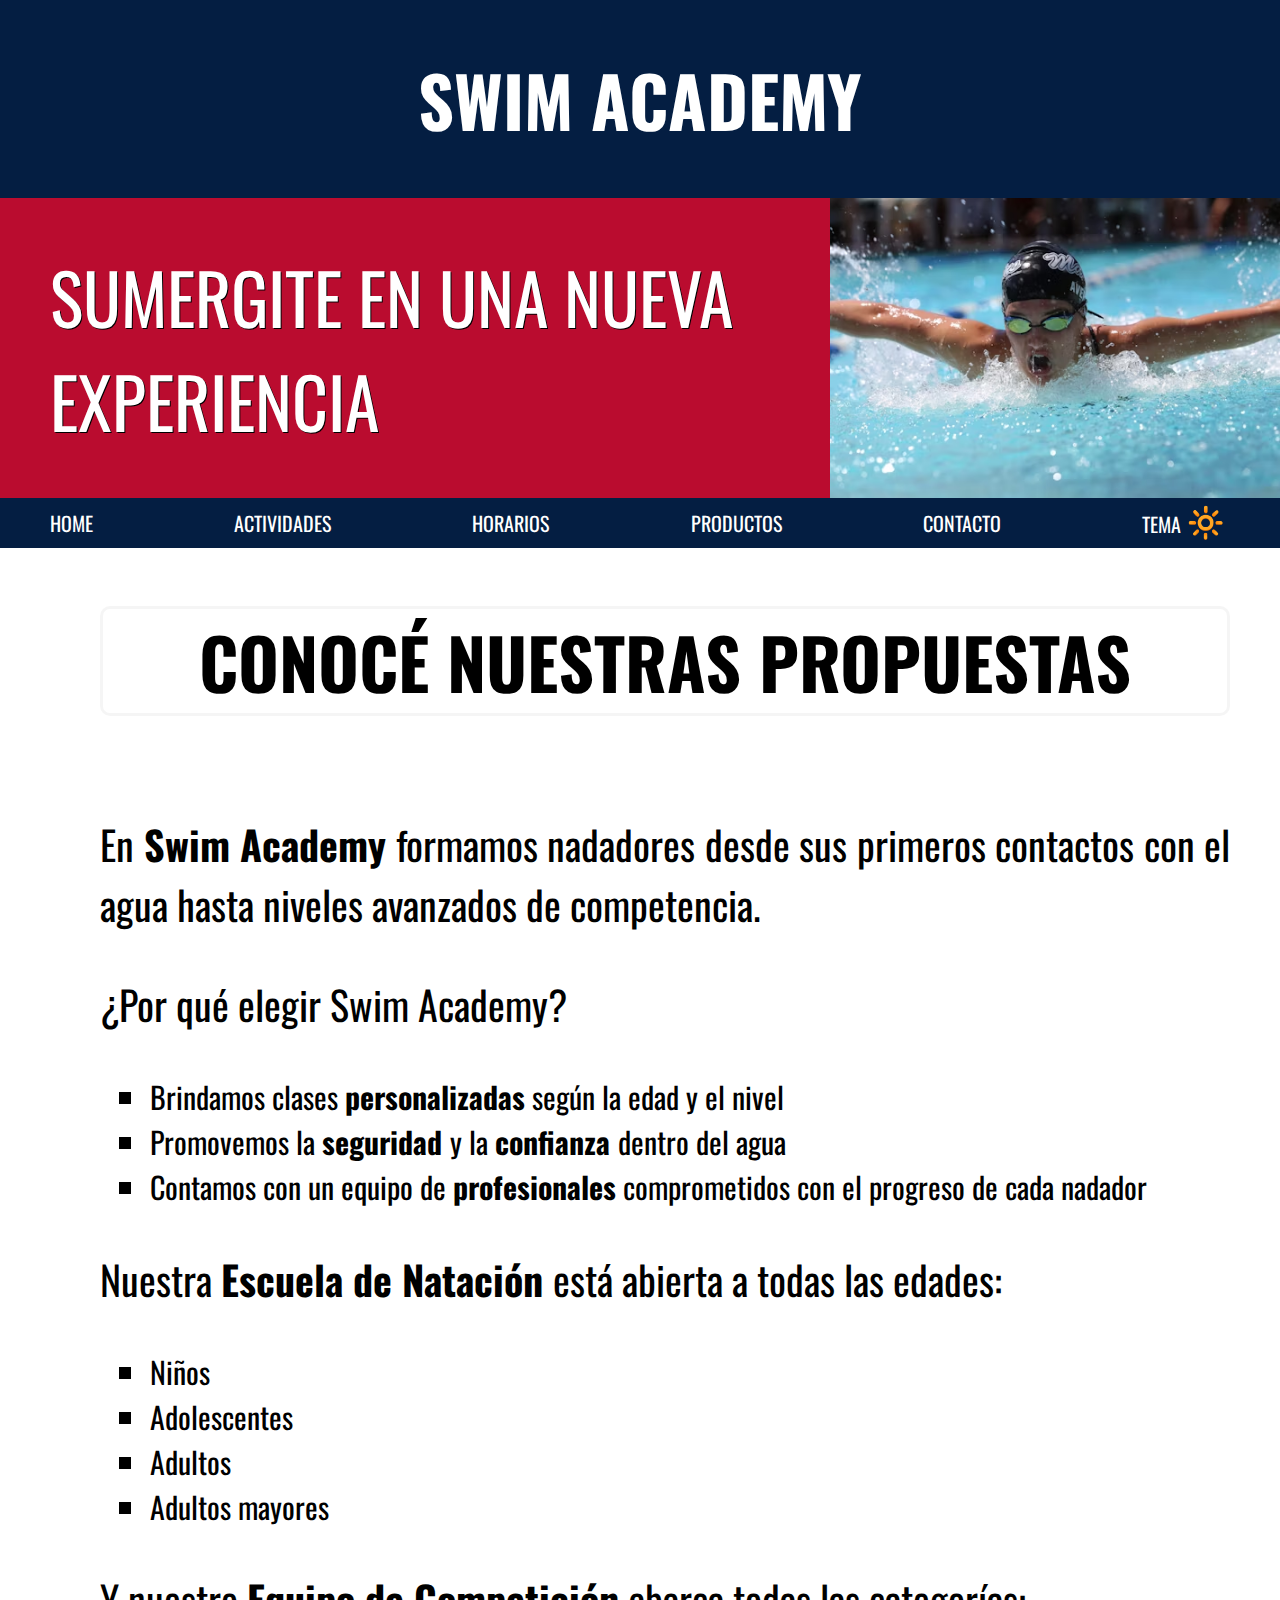
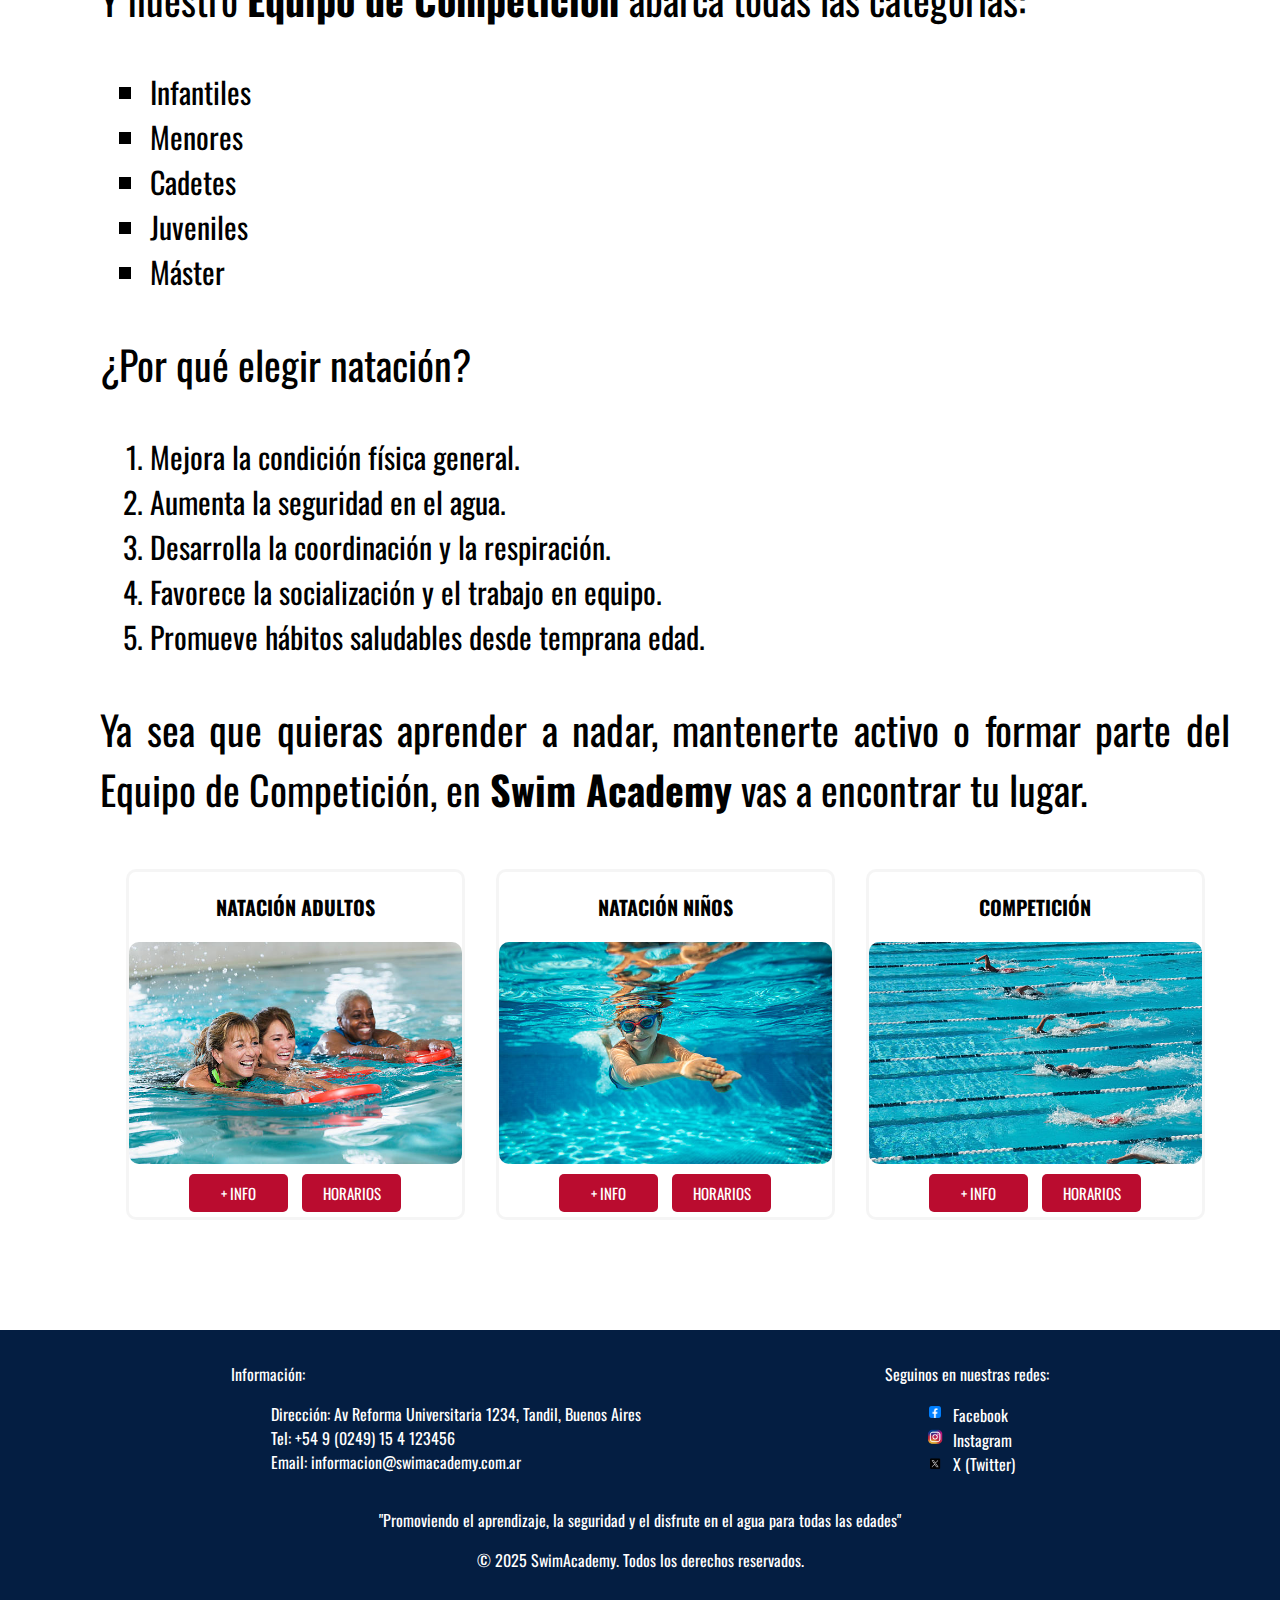
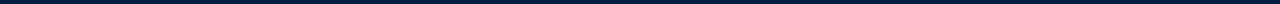
<file: PAGINA WEB TPE 1 II/index.html>
<!DOCTYPE html>
<html lang="es">
<head>
    <meta charset="UTF-8">
    <meta name="viewport" content="width=device-width, initial-scale=1.0">
    <title>Swim Academy - Home</title>
    <link rel="stylesheet" href="css/style.css">
    <link rel="stylesheet" href="https://fonts.googleapis.com/css2?family=Oswald&display=swap">
</head>
<body>
    <header>
        <section> 
            <h1 id="h1Titulo">Swim Academy</h1>
            <img id="imgLogo"src="img/logo.png" alt="SwimAcademy Logo">
        </section>
        
        <section id="sectionHeader">
                <p class="fraseDiv">Sumergite en una nueva experiencia </p>
                <img class="imgPortada" src="img/imgPortada.jpg" alt="Nadador">
        </section>
    </header>
    <nav id="stickyNav">
            <button id="menuToggle">☰</button>
            <ul class ="ulNav" id="navLinks">
                <li><a href="index.html"> Home</a></li>
                <li><a href="actividades.html"> Actividades</a></li>
                <li><a href="horarios.html"> Horarios</a></li>
                <li><a href="productos.html"> Productos</a></li>
                <li><a href="contacto.html"> Contacto</a></li>
                <li>Tema<button id="btnClaroOscuro"> 🔆 </button></li>
            </ul>
        </nav>
    
    <main>
        <div></div>
        <section class="sectionMain"> 
            <h2 class= "tituloMain"> Conocé nuestras propuestas </h2>
        </section>
        <section> 
            <article> 
                <p class="parrafoMain">En <span class="textoNegrita">Swim Academy</span> formamos nadadores desde sus primeros contactos con el agua hasta niveles avanzados de competencia.
                <p class="parrafoMain"> ¿Por qué elegir Swim Academy?</p> 
                    <ul class="listaDesordenada"> 
                        <li>Brindamos clases <span class="textoNegrita">personalizadas</span> según la edad y el nivel</li>
                        <li>Promovemos la <span class="textoNegrita">seguridad </span> y la <span class="textoNegrita">confianza </span>dentro del agua</li>
                        <li>Contamos con un equipo de <span class="textoNegrita">profesionales</span> comprometidos con el progreso de cada nadador</li>
                    </ul>
            </article>
            <article>
                <p class="parrafoMain">Nuestra <span class="textoNegrita">Escuela de Natación </span> está abierta a todas las edades:</p> 
                    <ul class="listaDesordenada">
                        <li>Niños</li>
                        <li>Adolescentes</li>
                        <li>Adultos</li>
                        <li>Adultos mayores</li>
                    </ul>
            </article>
            <article> 
                <p class="parrafoMain"> Y nuestro <span class="textoNegrita">Equipo de Competición </span>abarca todas las categorías:</p>
                <ul class="listaDesordenada">
                    <li>Infantiles</li>
                    <li>Menores</li>
                    <li>Cadetes</li>
                    <li>Juveniles</li>
                    <li>Máster</li>
                </ul>
            </article>
            <article>
                <p class="parrafoMain">¿Por qué elegir natación?</p>
                <ol>
                    <li>Mejora la condición física general.</li>
                    <li>Aumenta la seguridad en el agua.</li>
                    <li>Desarrolla la coordinación y la respiración.</li>
                    <li>Favorece la socialización y el trabajo en equipo.</li>
                    <li>Promueve hábitos saludables desde temprana edad.</li>
                </ol>
                <p class="parrafoMain">Ya sea que quieras aprender a nadar, mantenerte activo o formar parte del Equipo de Competición, en 
                <span class="textoNegrita">Swim Academy</span> vas a encontrar tu lugar.</p>
            </article>    
        </section>
        <section class="propuestaInfoHorario"> 
            <article class="articleHome">
                <h3 class="subtitulosHome">Natación adultos</h3>
                <img class= "imgHome" src="img/adultoNadando.jpg" alt="Adulto Nadando">
                <a class= "buttonHome" href="actividades.html">+ Info</a>
                <a class= "buttonHome" href="horarios.html">Horarios</a>
            </article>
            <article class="articleHome">
                <h3 class="subtitulosHome">Natación Niños</h3>
                <img class= "imgHome" src="img/niñoNadando.jpg" alt="Niño nadando">
                <a class= "buttonHome" href="actividades.html">+ Info</a>
                <a class= "buttonHome" href="horarios.html">Horarios</a>
            </article>
            <article class="articleHome">
                <h3 class="subtitulosHome">Competición</h3>
                <img  class= "imgHome" src="img/competicion.jpg" alt="Natación competición">
                <a class= "buttonHome" href="actividades.html">+ Info</a>
                <a class= "buttonHome" href="horarios.html">Horarios</a>
            </article>
        </section>
    </main>
    <footer>
        <section id="sectionFooter">
            <article class="articleFooter">
                <p>Información: </p>
                <ul class="ulFooter">
                    <li>Dirección: Av Reforma Universitaria 1234, Tandil, Buenos Aires</li>
                    <li>Tel: +54 9 (0249) 15 4 123456</li>
                    <li>Email: informacion@swimacademy.com.ar</li>
                </ul>
            </article>
            <article class="articleFooter">
                <p>Seguinos en nuestras redes:</p>
                <ul class="ulFooter">
                    <li><img class="logoFooter" src="img/facebook.png" alt="Logo Facebook">Facebook</li>
                    <li><img class="logoFooter" src="img/instagram.png" alt="Logo Instagram">Instagram</li>
                    <li><img class="logoFooter" src="img/twitter.png" alt="Logo Twitter X">X (Twitter)</li>
                </ul>
            </article>
        </section>
        <section id="sectionFooter2"> 
            <p>"Promoviendo el aprendizaje, la seguridad y el disfrute en el agua para todas las edades"</p>
            <p> © 2025 SwimAcademy. Todos los derechos reservados.</p>
        </section>
    </footer>
    <script src="js/temaClaroOscuro.js"></script>
    <script src="js/barraNav.js"></script>
</body>
</html>
</file>
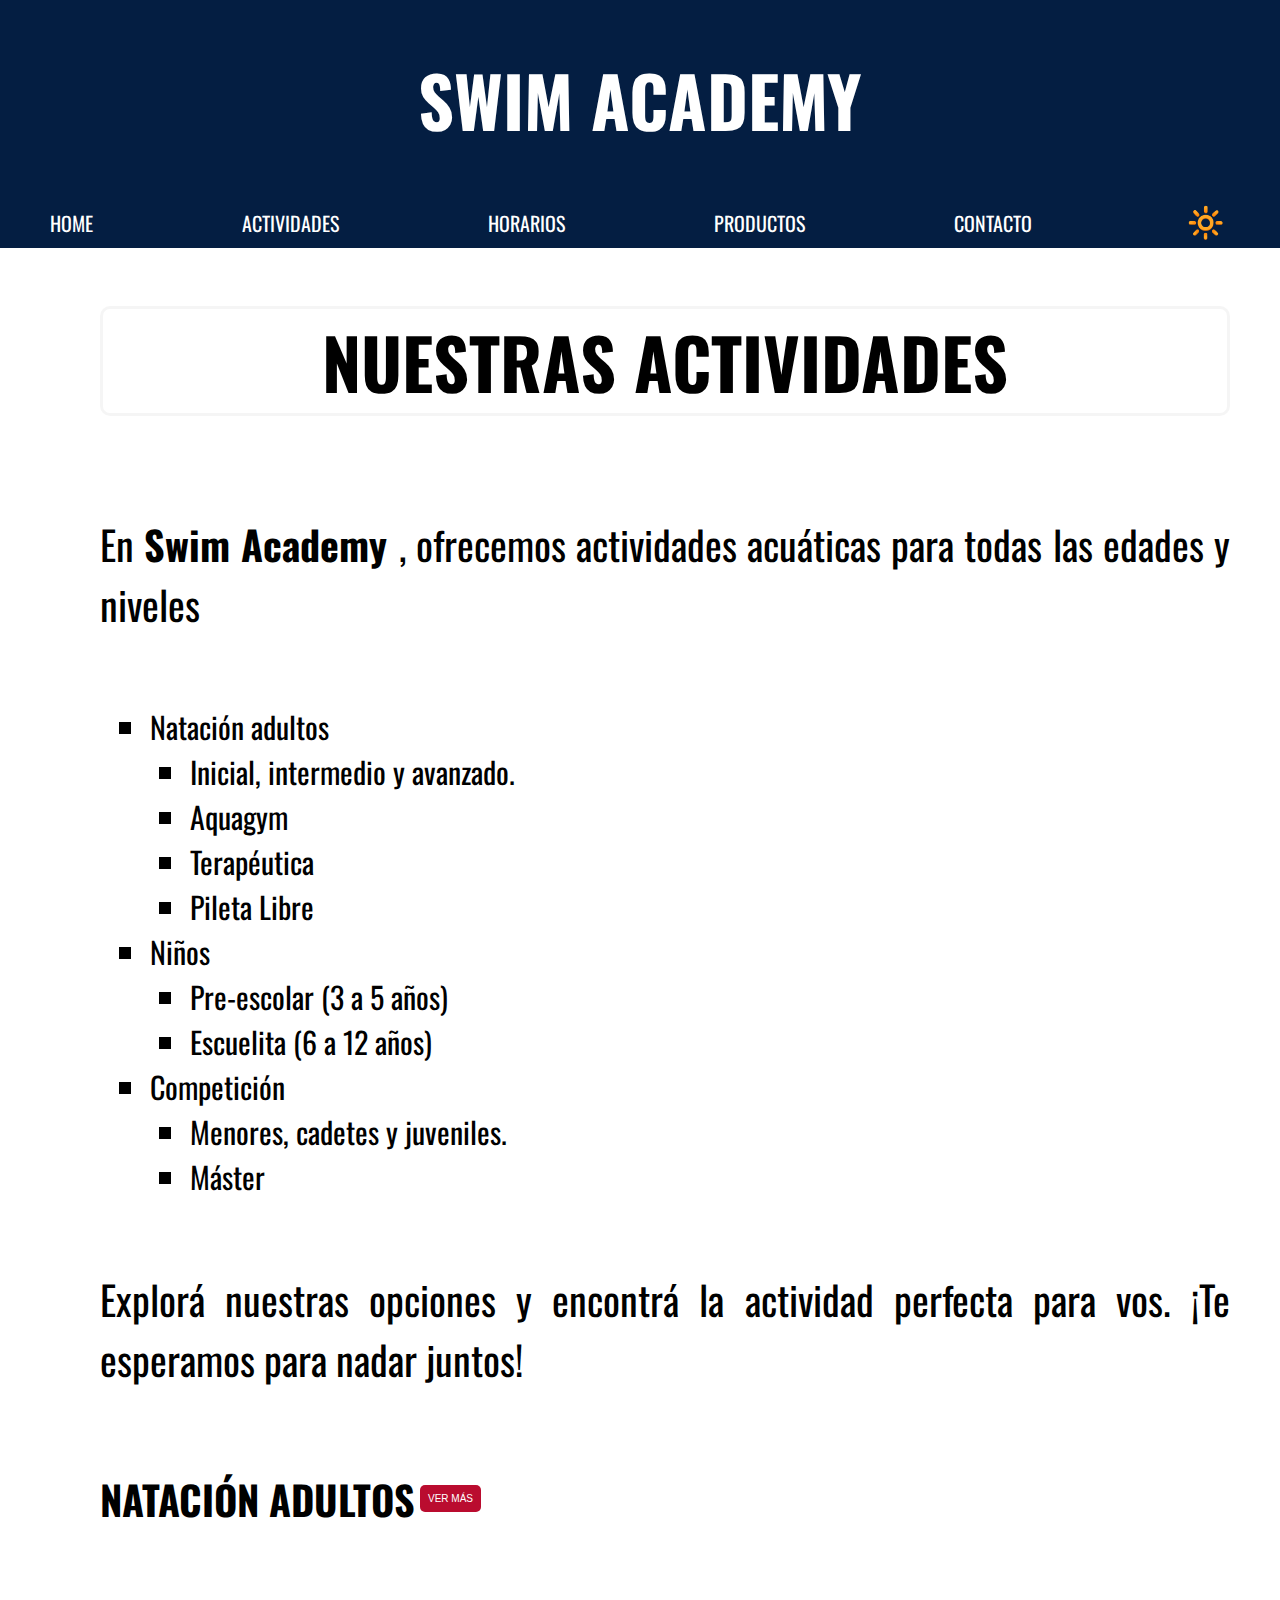
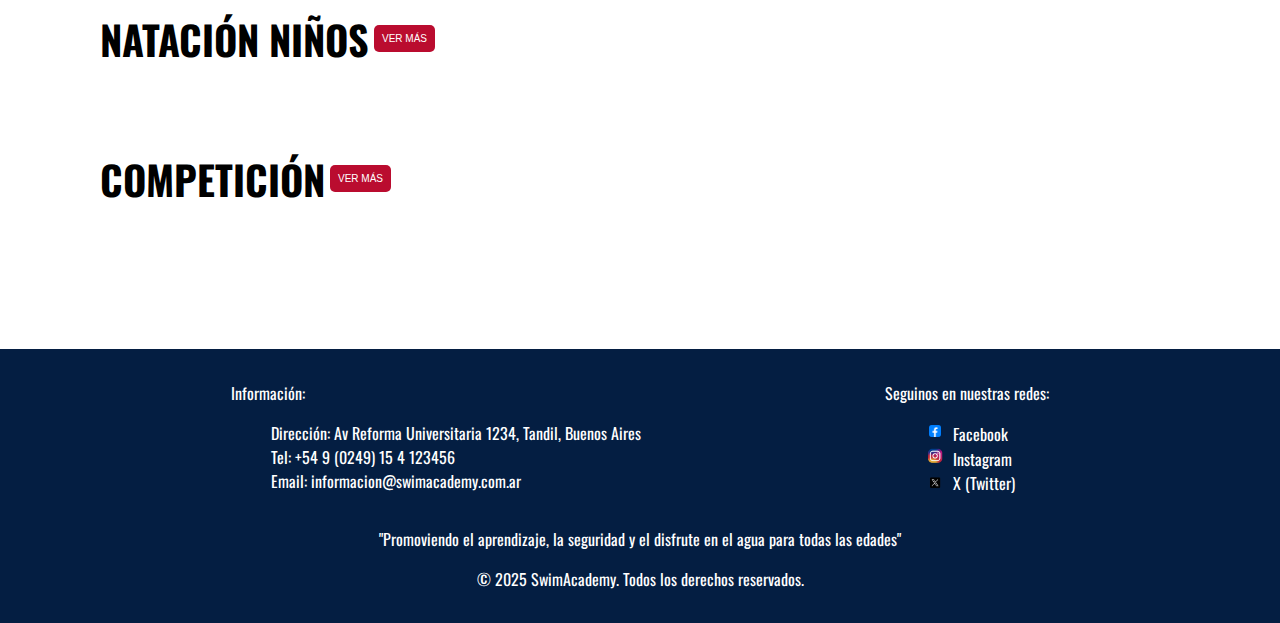
<file: PAGINA WEB TPE 1 II/actividades.html>
<!DOCTYPE html>
<html lang="es">

<head>
    <meta charset="UTF-8">
    <meta name="viewport" content="width=device-width, initial-scale=1.0">
    <title>Swim Academy - Actividades</title>
    <link rel="stylesheet" href="css/style.css">
    <link rel="stylesheet" href="https://fonts.googleapis.com/css2?family=Oswald&display=swap">
</head>

<body>
    <header>
        <h1 id="h1Titulo">Swim Academy</h1>
        <img id="imgLogo" src="img/logo.png" alt="SwimAcademy Logo">
    </header>
    <nav id="stickyNav">
        <button id="menuToggle">☰</button>
        <ul class="ulNav" id="navLinks">
            <li><a href="index.html"> Home</a></li>
            <li><a href="actividades.html"> Actividades</a></li>
            <li><a href="horarios.html"> Horarios</a></li>
            <li><a href="productos.html"> Productos</a></li>
            <li><a href="contacto.html"> Contacto</a></li>
            <li> <button id="btnClaroOscuro"> 🔆 </button></li>
        </ul>
    </nav>
    <main>
        <section class="sectionMain">
            <h2 class="tituloMain"> Nuestras actividades </h2>
        </section>
        <section>
            <p class="parrafoMain">En <span class="textoNegrita">Swim Academy </span>, ofrecemos actividades acuáticas
                para todas las edades y niveles</p>
            <article class="listaAct">
                <ul class="listaDesordenada">
                    <li>Natación adultos
                        <ul>
                            <li>Inicial, intermedio y avanzado.</li>
                            <li>Aquagym</li>
                            <li>Terapéutica</li>
                            <li>Pileta Libre</li>
                        </ul>
                    </li>
                    <li>Niños
                        <ul>
                            <li>Pre-escolar (3 a 5 años)</li>
                            <li>Escuelita (6 a 12 años)</li>
                        </ul>
                    </li>
                    <li>Competición
                        <ul>
                            <li>Menores, cadetes y juveniles.</li>
                            <li>Máster</li>
                        </ul>
                    </li>
                </ul>
            </article>
            <p class="parrafoMain">Explorá nuestras opciones y encontrá la actividad perfecta para vos. ¡Te esperamos
                para nadar juntos!</p>
        </section>
        <section class="h3BtnAct">
            <h3 class="h3sectionMain">Natación adultos</h3>
            <button class="btnVerMas" id="verMasAdultosAct">Ver más</button>
        </section>
        <section id="sectionActividadAdultos" class="ocultar">
            <div class="actividades">
                <article>
                    <h4>Adultos</h4>
                    <img class="imgAct" src="img/adultos.jpg" alt="Foto Adultos">
                    <p class="pDescripcionAct">Clases para mayores de 13 años que buscan aprender a nadar, mejorar su
                        técnica o mantenerse activos en el agua. Hay para todos los niveles: iniciación, Intermedio y
                        avanzado! </p>
                    <article>
                        <h4>Aquagym</h4>
                        <img class="imgAct" src="img/aquagym.jpg" alt="Foto Aquagym">
                        <p class="pDescripcionAct">Actividad física en el agua, de bajo impacto, ideal para mejorar la
                            movilidad, fuerza y resistencia sin cargar las articulaciones.</p>
                    </article>
            </div>
            <div class="actividades">
                <article>
                    <h4>Terapéutica</h4>
                    <img class="imgAct" src="img/terapeutica.jpg" alt="Foto Terapéutica">
                    <p class="pDescripcionAct">Clases enfocadas en la rehabilitación y el bienestar físico, supervisadas
                        por Kinesiólogos y profesores de Ed. Física especializados en salud y movimiento acuático.</p>
                </article>
                <article>
                    <h4>Pileta Libre</h4>
                    <img class="imgAct" src="img/piletaLibre.jpg" alt="Foto Pileta Libre">
                    <p class="pDescripcionAct">Espacio destinado al uso personal de la pileta. No se dictan clases, pero
                        siempre hay un guardavidas presente.</p>
                </article>
            </div>
        </section>
        <section class="h3BtnAct">
            <h3 class="h3sectionMain">Natación niños</h3>
            <button class="btnVerMas" id="verMasNiñosAct">Ver más</button>
        </section>
        <section id="sectionActividadNiños" class="ocultar">
            <article>
                <h4>Pre-escolar (3 a 5 años)</h4>
                <img class="imgAct" src="img/preEscolar.jpg" alt="Foto PreEscolar">
                <p class="pDescripcionAct">Iniciación a la natación en un entorno seguro y lúdico, adaptado a las
                    necesidades de niños pequeños. Se trabaja la familiarización con el medio acuático.</p>
            </article>
            <article>
                <h4>Escuelita (6 a 12 años)</h4>
                <img class="imgAct" src="img/escuelita.jpg" alt="Foto Escuelita">
                <p class="pDescripcionAct">Clases para niños y niñas en edad escolar, con foco en el aprendizaje de
                    estilos básicos, flotación, respiración y técnica general.</p>
            </article>
        </section>
        <section class="h3BtnAct">
            <h3 class="h3sectionMain">Competición</h3>
            <button class="btnVerMas" id="verMasCompAct">Ver más</button>
        </section>
        <section id="sectionActividadComp" class="ocultar">
            <article>
                <h4> Competición: Menores, Cadetes y Juveniles</h4>
                <img class="imgAct" src="img/juveniles.jpg" alt="Foto Juveniles">
                <p class="pDescripcionAct">Entrenamientos intensivos para nadadores jóvenes con objetivos competitivos.
                    Se trabaja técnica, velocidad, resistencia y estrategia de carrera.</p>
            </article>
            <article>
                <h4>Competición: Másters</h4>
                <img class="imgAct" src="img/master.jpg" alt="Foto Máster">
                <p class="pDescripcionAct">Grupo competitivo para adultos con experiencia en natación. Se entrena con
                    foco en el rendimiento, manteniendo un ambiente motivador y social.</p>
            </article>
        </section>
        </section>
    </main>
    <footer>
        <section id="sectionFooter">
            <article>
                <p>Información: </p>
                <ul class="ulFooter">
                    <li>Dirección: Av Reforma Universitaria 1234, Tandil, Buenos Aires</li>
                    <li>Tel: +54 9 (0249) 15 4 123456</li>
                    <li>Email: informacion@swimacademy.com.ar</li>
                </ul>
            </article>
            <article>
                <p>Seguinos en nuestras redes:</p>
                <ul class="ulFooter">
                    <li><img class="logoFooter" src="img/facebook.png" alt="Logo Facebook">Facebook</li>
                    <li><img class="logoFooter" src="img/instagram.png" alt="Logo Instagram">Instagram</li>
                    <li><img class="logoFooter" src="img/twitter.png" alt="Logo Twitter X">X (Twitter)</li>
                </ul>
            </article>
        </section>
        <section id="sectionFooter2">
            <p>"Promoviendo el aprendizaje, la seguridad y el disfrute en el agua para todas las edades"</p>
            <p> © 2025 SwimAcademy. Todos los derechos reservados.</p>
        </section>
    </footer>
    <script src="js/barraNav.js"></script>
    <script src="js/mostrarOcultar.js"></script>
    <script src="js/temaClaroOscuro.js"></script>
</body>

</html>
</file>
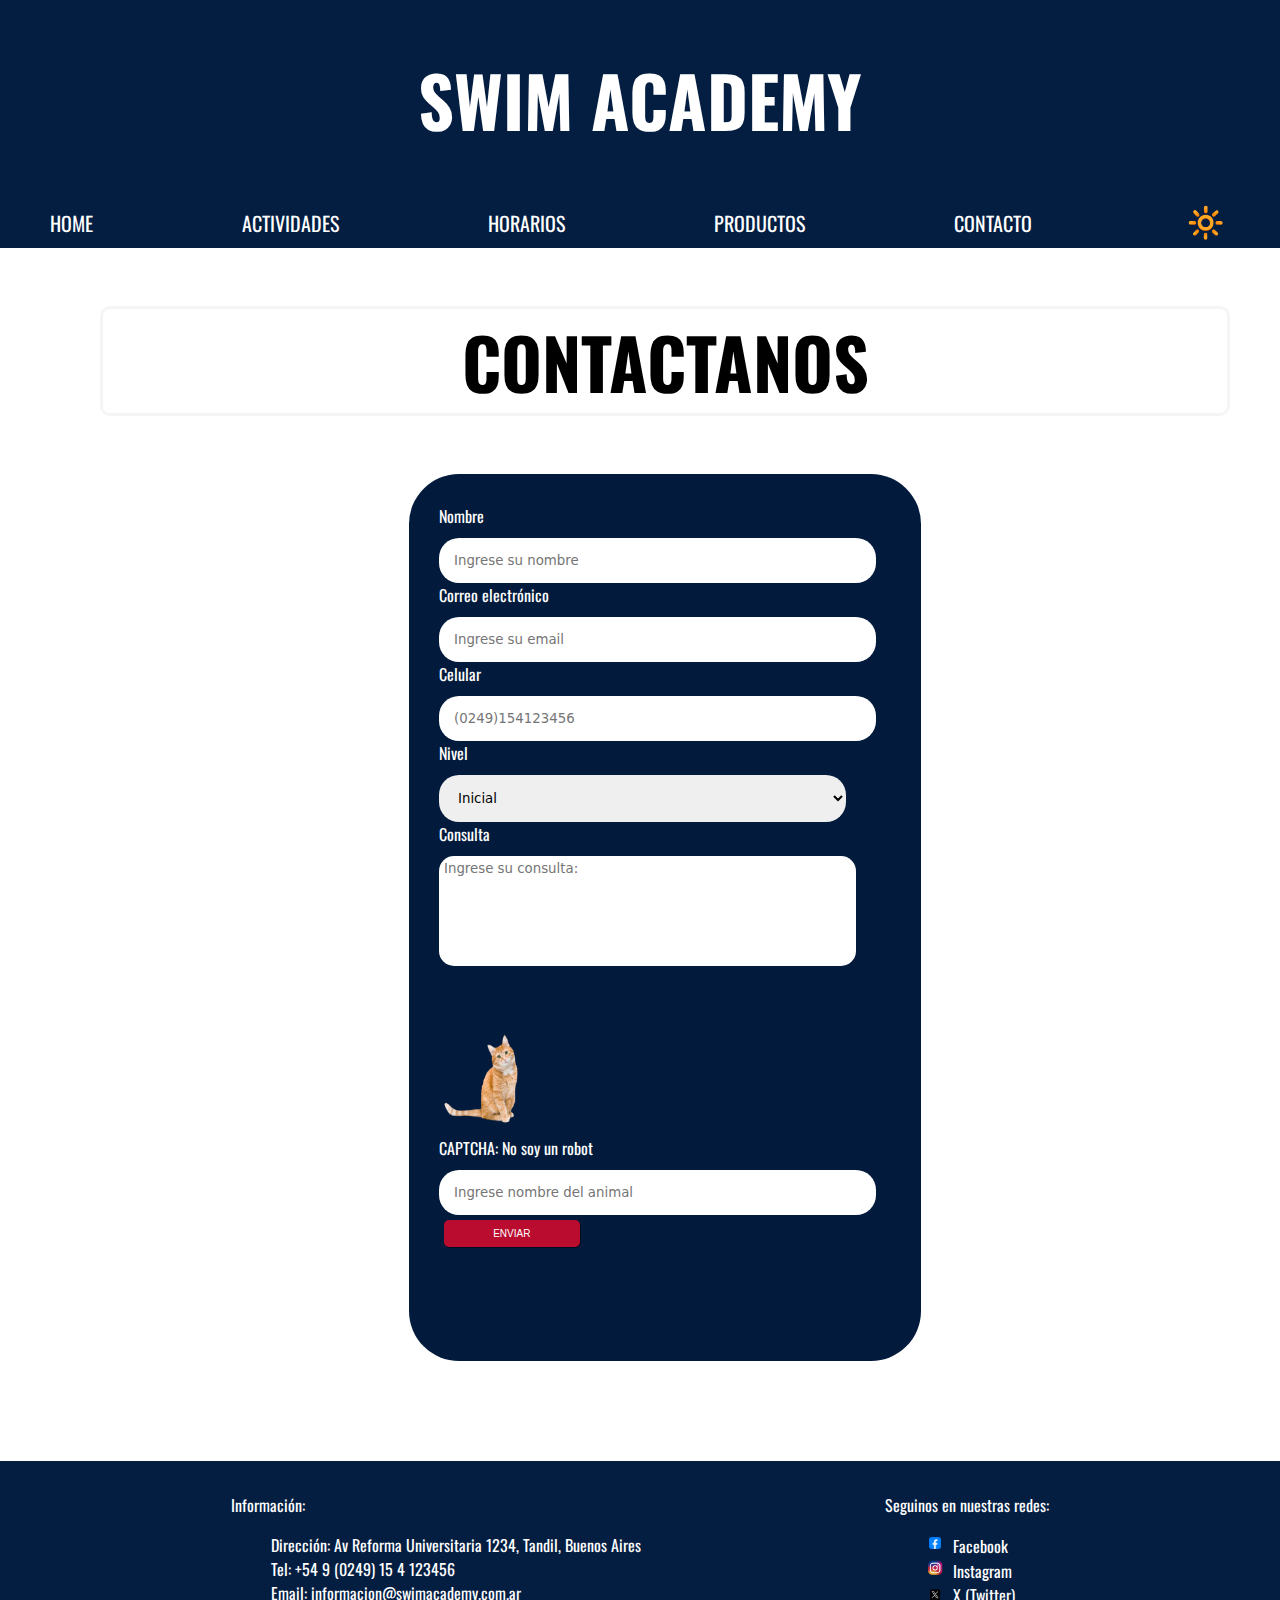
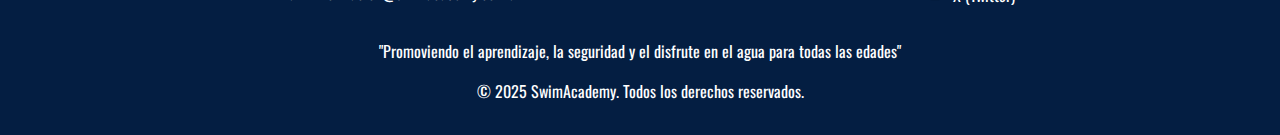
<file: PAGINA WEB TPE 1 II/contacto.html>
<!DOCTYPE html>
<html lang="es">

<head>
    <meta charset="UTF-8">
    <meta name="viewport" content="width=device-width, initial-scale=1.0">
    <title>SwimAcademy - Contacto</title>
    <link rel="stylesheet" href="css/style.css">
    <link href="https://fonts.googleapis.com/css2?family=Oswald&display=swap" rel="stylesheet">
</head>

<body>
    <header>
        <h1 id="h1Titulo">Swim Academy</h1>
        <img id="imgLogo" src="img/logo.png" alt="SwimAcademy Logo">
    </header>
    <nav id="stickyNav">
        <button id="menuToggle">☰</button>
        <ul class="ulNav" id="navLinks">
            <li><a href="index.html"> Home</a></li>
            <li><a href="actividades.html"> Actividades</a></li>
            <li><a href="horarios.html"> Horarios</a></li>
            <li><a href="productos.html"> Productos</a></li>
            <li><a href="contacto.html"> Contacto</a></li>
            <li> <button id="btnClaroOscuro"> 🔆 </button></li>
        </ul>
    </nav>

    <main>
        <section class="sectionMain">
            <h2 class="tituloMain"> Contactanos </h2>
        </section>
        <section id="divForm">
            <form id="formContacto" >
                <label for="">Nombre</label>
                <input type="text" placeholder="Ingrese su nombre">
                <label for="">Correo electrónico</label>
                <input type="email" placeholder="Ingrese su email" required>
                <label for="">Celular</label>
                <input type="text" placeholder="(0249)154123456">
                <label for="nivel">Nivel</label>
                <select name="nivel" id="nivel" required>
                    <optgroup label="Natación adultos">
                        <option value="">Inicial</option>
                        <option value="">Intermedio</option>
                        <option value="">Avanzado</option>
                        <option value="">Aquagym</option>
                        <option value="">Terapéutica</option>
                        <option value="">Pileta Libre</option>
                    </optgroup>
                    <optgroup label="Natación niños">
                        <option value="">Pre-escolar</option>
                        <option value="">Escuelita</option>
                    </optgroup>
                    <optgroup label="Competición">
                        <option value="">Juveniles</option>
                        <option value="">Máster</option>
                    </optgroup>
                </select>
                <label for="">Consulta</label>
                <textarea name="" id="" placeholder="Ingrese su consulta:"></textarea>
            </form>
            <div class="ImgCaptcha">
                <img id="imgAleatoria" src=" ">
                <form>
                    <label for="nombreAnimal">CAPTCHA: No soy un robot</label>
                    <input type="text" id="nombreAnimal" placeholder="Ingrese nombre del animal">
                    <button id="btnEnviarForm">Enviar</button>
                    <p id="respuesta"> </p>
                </form>
            </div>
        </section>
    </main>

    <footer>
        <section id="sectionFooter">
            <article>
                <p>Información: </p>
                <ul class="ulFooter">
                    <li>Dirección: Av Reforma Universitaria 1234, Tandil, Buenos Aires</li>
                    <li>Tel: +54 9 (0249) 15 4 123456</li>
                    <li>Email: informacion@swimacademy.com.ar</li>
                </ul>
            </article>
            <article>
                <p>Seguinos en nuestras redes:</p>
                <ul class="ulFooter">
                    <li><img class="logoFooter" src="img/facebook.png" alt="Logo Facebook">Facebook</li>
                    <li><img class="logoFooter" src="img/instagram.png" alt="Logo Instagram">Instagram</li>
                    <li><img class="logoFooter" src="img/twitter.png" alt="Logo Twitter X">X (Twitter)</li>
                </ul>
            </article>
        </section>
        <section id="sectionFooter2">
            <p>"Promoviendo el aprendizaje, la seguridad y el disfrute en el agua para todas las edades"</p>
            <p> © 2025 SwimAcademy. Todos los derechos reservados.</p>
        </section>
    </footer>
    <script src="js/barraNav.js"></script>
    <script src="js/captcha.js"></script>
    <script src="js/temaClaroOscuro.js"></script>
</body>

</html>
</file>
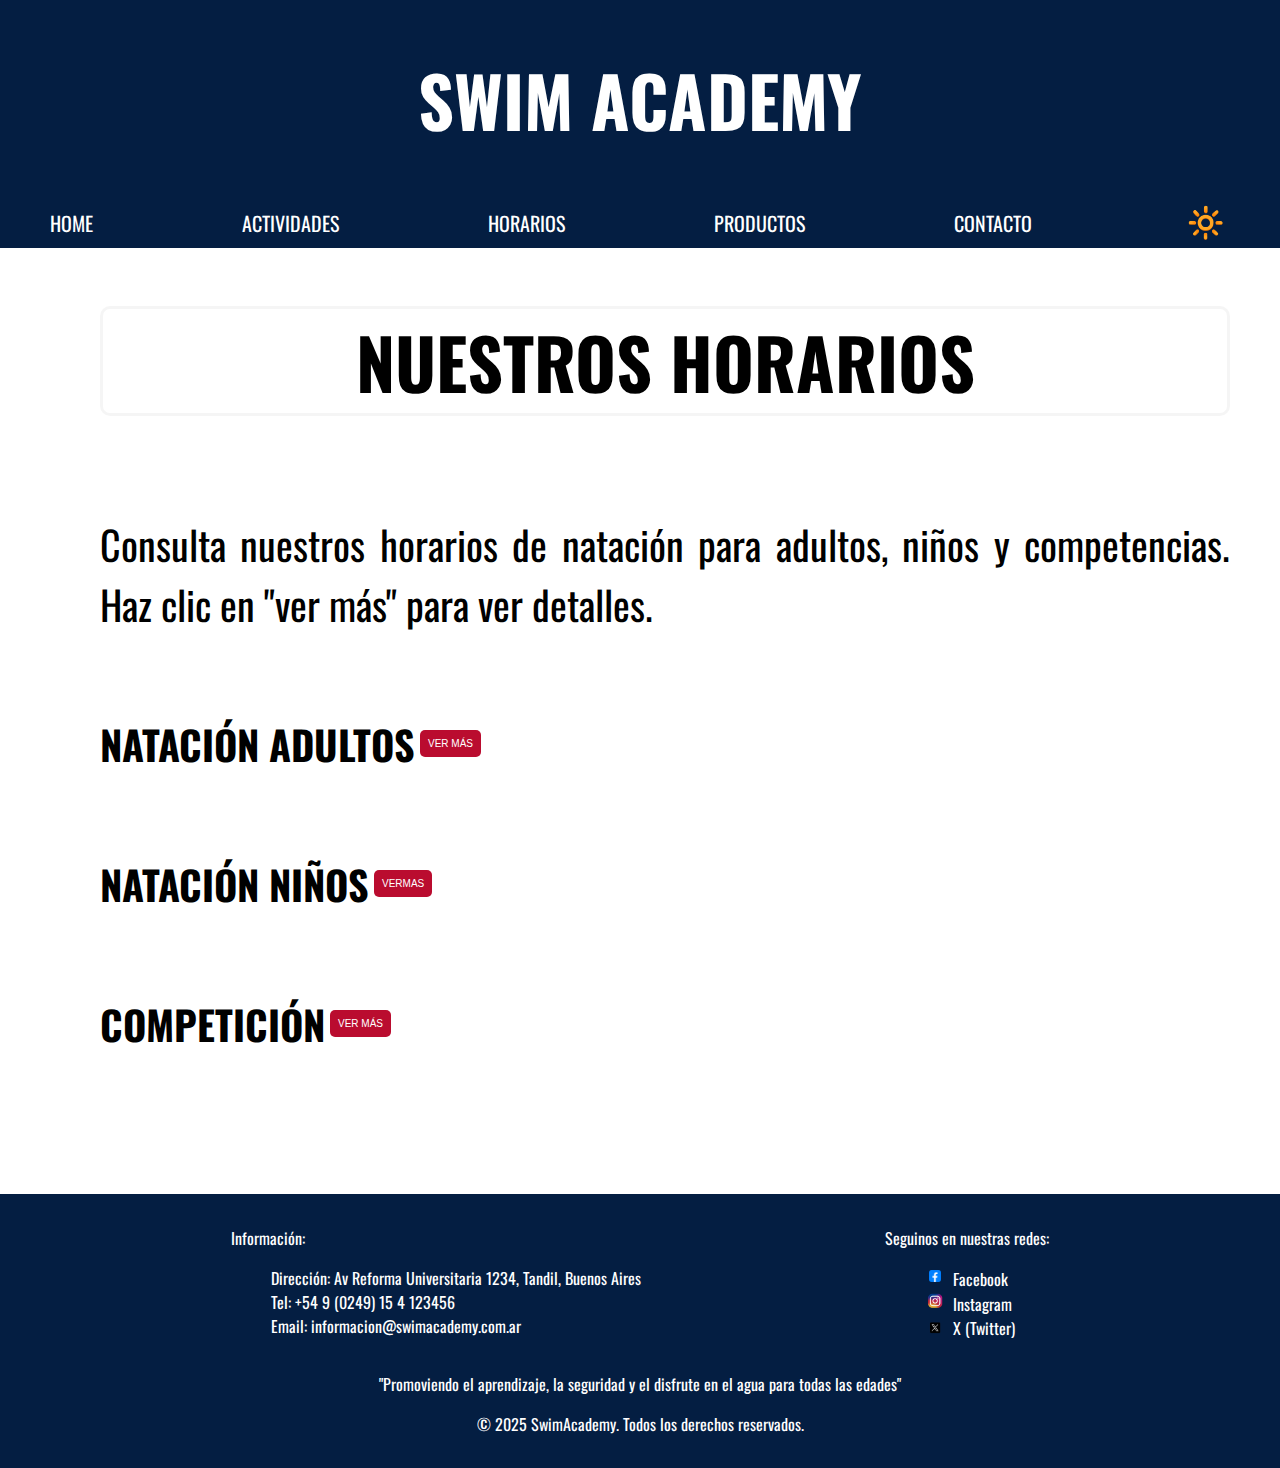
<file: PAGINA WEB TPE 1 II/horarios.html>
<!DOCTYPE html>
<html lang="es">
<head>
    <meta charset="UTF-8">
    <meta name="viewport" content="width=device-width, initial-scale=1.0">
    <title>Swim Academy - Horarios</title>
    <link rel="stylesheet" href="css/style.css">
    <link rel="stylesheet" href="https://fonts.googleapis.com/css2?family=Oswald&display=swap">
</head>

<body>
    <header>
        <h1 id="h1Titulo">Swim Academy</h1>
        <img id="imgLogo"src="img/logo.png" alt="SwimAcademy Logo">
    </header>
        <nav id="stickyNav">
             <button id="menuToggle">☰</button>
            <ul class ="ulNav" id="navLinks">
                <li><a href="index.html"> Home</a></li>
                <li><a href="actividades.html"> Actividades</a></li>
                <li><a href="horarios.html"> Horarios</a></li>
                <li><a href="productos.html"> Productos</a></li>
                <li><a href="contacto.html"> Contacto</a></li>
                <li> <button id="btnClaroOscuro"> 🔆 </button></li>
            </ul>
        </nav>

    <main>
        <section class="sectionMain"> 
            <h2 class= "tituloMain"> Nuestros horarios </h2>
        </section>
        <section>
            <p class="parrafoMain">Consulta nuestros horarios de natación para adultos, niños y competencias. Haz clic en "ver más" para ver detalles.</p>
        </section>
        <section class="h3BtnAct"> 
            <h3 class="h3sectionMain">Natación adultos</h3>
            <button class="btnVerMas" id="verMasAdultosHs">ver más</button>
        </section>
        <section id="sectionHorariosAdultos" class="ocultar">
            <article> 
                <h3 class="h3Horarios">Adultos (+ 13 años)</h3>
                    <table> 
                        <thead class="theadHorarios">
                            <tr>
                                <th>Lunes</th>
                                <th>Martes</th>
                                <th>Miércoles</th>
                                <th>Jueves</th>
                                <th>Viernes</th>
                            </tr>
                        </thead>
                        <tbody>
                            <tr>
                                <td>08:00 a 09:00</td>
                                <td>08:00 a 09:00</td>
                                <td>08:00 a 09:00</td>
                                <td>08:00 a 09:00</td>
                                <td>08:00 a 09:00</td>
                            </tr>
                            <tr> 
                                <td>09:00 a 10:00</td>
                                <td>09:00 a 10:00</td>
                                <td>09:00 a 10:00</td>
                                <td>09:00 a 10:00</td>
                                <td>09:00 a 10:00</td>                        
                            </tr>
                            <tr>
                                <td>10:00 a 11:00</td>
                                <td>10:00 a 11:00</td>
                                <td>10:00 a 11:00</td>
                                <td>10:00 a 11:00</td>
                                <td>10:00 a 11:00</td>
                            </tr>
                            <tr>
                                <td>13:00 a 14:00</td>
                                <td> </td>
                                <td>13:00 a 14:00</td>
                                <td> </td>
                                <td>13:00 a 14:00</td>
                            </tr>
                            <tr>
                                <td>14:00 a 15:00</td>
                                <td> </td>
                                <td>14:00 a 15:00</td>
                                <td> </td>
                                <td>14:00 a 15:00</td>
                            </tr>
                            <tr>
                                <td>15:00 a 16:00</td>
                                <td> </td>
                                <td>15:00 a 16:00</td>
                                <td> </td>
                                <td>15:00 a 16:00</td>
                            </tr>
                        </tbody>
                    </table>
            </article>
            <article>
                <h3 class="h3Horarios">Aquagym</h3>
                    <table> 
                        <thead class="theadHorarios">
                            <tr>
                                <th>Lunes</th>
                                <th>Martes</th>
                                <th>Miércoles</th>
                                <th>Jueves</th>
                                <th>Viernes</th>
                            </tr>
                        </thead>
                        <tbody>
                                <tr>
                                <td>09:00 a 09.50</td>
                                <td> </td>
                                <td>09:00 a 09.50</td>
                                <td> </td>
                                <td>09:00 a 09.50</td>
                            </tr>
                            <tr>
                                <td>14:00 a 14:50</td>
                                <td>14:00 a 14:50</td>
                                <td>14:00 a 14:50</td>
                                <td>14:00 a 14:50</td>
                                <td>14:00 a 14:50</td>
                            </tr>
                            <tr>
                                <td>16:00 a 16:50</td>
                                <td> </td>
                                <td>16:00 a 16:50</td>
                                <td> </td>
                                <td>16:00 a 16:50</td>
                            </tr>
                        </tbody>
                    </table>
            </article>
            <article>
                <h3 class="h3Horarios">Terapéutica</h3>
                    <table> 
                        <thead class="theadHorarios">
                            <tr>
                                <th>Lunes</th>
                                <th>Martes</th>
                                <th>Miércoles</th>
                                <th>Jueves</th>
                                <th>Viernes</th>
                            </tr>
                        </thead>
                        <tbody>
                            <tr>
                                <td> </td>
                                <td>09:00 a 10:00</td>
                                <td></td>
                                <td>09:00 a 10:00</td>
                                <td> </td>
                            </tr>
                            <tr>
                                <td>11:00 a 12:00</td>
                                <td> </td>
                                <td>11:00 a 12:00</td>
                                <td> </td>
                                <td>11:00 a 12:00</td>
                            </tr>
                            <tr>
                                <td>14:00 a 15:00</td>
                                <td> </td>
                                <td> </td>
                                <td> </td>
                                <td>14:00 a 15:00</td>
                            </tr>
                            <tr>
                                <td>15:00 a 16:00</td>
                                <td> </td>
                                <td> </td>
                                <td> </td>
                                <td>15:00 a 16:00</td>
                            </tr>
                            <tr>
                                <td>16:00 a 17:00</td>
                                <td>16:00 a 17:00</td>
                                <td>16:00 a 17:00</td>
                                <td>16:00 a 17:00</td>
                                <td>16:00 a 17:00</td>
                            </tr>
                            <tr> 
                                <td>17:00 a 18:00</td>
                                <td>17:00 a 18:00</td>
                                <td>17:00 a 18:00</td>
                                <td>17:00 a 18:00</td>
                                <td>17:00 a 18:00</td>
                            </tr>
                            <tr> 
                                <td>19.30 a 20.30</td>
                                <td>19.30 a 20.30</td>
                                <td>19.30 a 20.30</td>
                                <td>19.30 a 20.30</td>
                                <td>19.30 a 20.30</td>
                            </tr>
                        </tbody>
                    </table>
            </article>    
            <article>   
                <h3 class="h3Horarios">Pileta libre</h3>
                    <table>
                        <thead class="theadHorarios">
                            <tr>
                                <th>Lunes</th>
                                <th>Martes</th>
                                <th>Miércoles</th>
                                <th>Jueves</th>
                                <th>Viernes</th>
                                <th>Sábados</th>
                            </tr>
                        </thead>
                        <tbody>
                            <tr>
                                <td>11:00 a 14:00</td>
                                <td>11:00 a 14:00</td>
                                <td>11:00 a 14:00</td>
                                <td>11:00 a 14:00</td>
                                <td>11:00 a 14:00</td>
                                <td>09:00 a 10:00</td>
                            </tr>
                            <tr>
                                <td>20:30 a 21:30</td>
                                <td>20:30 a 21:30</td>
                                <td>20:30 a 21:30</td>
                                <td>20:30 a 21:30</td>
                                <td>20:30 a 21:30</td>
                                <td>11:00 a 13:00</td>
                            </tr>  
                        </tbody>
                    </table>
            </article>
        </section>
        <section class="h3BtnAct">
            <h3 class="h3sectionMain">Natación niños </h3>
            <button class="btnVerMas" id="verMasNiñosHs">verMas</button>
        </section>
        <section id="sectionHorariosNiños" class="ocultar">
            <article>
                <h3 class="h3Horarios">Pre-escolar (3 a 5 años)</h3>
                    <table>
                        <thead class="theadHorarios">
                            <tr>
                                <th>Lunes</th>
                                <th>Martes</th>
                                <th>Miércoles</th>
                                <th>Jueves</th>
                                <th>Viernes</th>
                            </tr>
                        </thead>
                        <tbody>
                            <tr>
                                <td>10:00 a 10:45</td>
                                <td>10:00 a 10:45</td>
                                <td>10:00 a 10:45</td>
                                <td>10:00 a 10:45</td>
                                <td>10:00 a 10:45</td>
                            </tr>
                            <tr>
                                <td>17:00 a 17:45</td>
                                <td>17:00 a 17:45</td>
                                <td>17:00 a 17:45</td>
                                <td>17:00 a 17:45</td>
                                <td>17:00 a 17:45</td>
                                
                            </tr>
                            <tr>
                                <td>18:30 a 19:15</td>
                                <td>18:30 a 19:15</td>
                                <td>18:30 a 19:15</td>
                                <td>18:30 a 19:15</td>
                                <td>18:30 a 19:15</td>
                            </tr>
                        </tbody>
                    </table>
            </article>
            <article>
                <h3 class="h3Horarios">Escuelita (6 a 12 años)</h3>
                    <table>
                        <thead class="theadHorarios">
                            <tr>
                                <th>Lunes</th>
                                <th>Martes</th>
                                <th>Miércoles</th>
                                <th>Jueves</th>
                                <th>Viernes</th>
                            </tr>
                        </thead>
                        <tbody>
                            <tr>
                                <td>10:00 a 11:00</td>
                                <td>10:00 a 11:00</td>
                                <td>10:00 a 11:00</td>
                                <td>10:00 a 11:00</td>
                                <td>10:00 a 11:00</td>                     
                            </tr>
                            <tr>
                                <td>18:30 a 19:30</td>
                                <td>18:30 a 19:30</td>
                                <td>18:30 a 19:30</td>
                                <td>18:30 a 19:30</td>
                                <td>18:30 a 19:30</td>
                            </tr>
                                <tr>
                                    <td>18:30 a 19:15</td>
                                    <td>18:30 a 19:15</td>
                                    <td>18:30 a 19:15</td>
                                    <td>18:30 a 19:15</td>
                                    <td>18:30 a 19:15</td>
                                </tr>
                            </tbody>
                    </table>
            </article>
        </section>
        <section class="h3BtnAct"> 
            <h3 class="h3sectionMain">Competición </h3>
            <button class="btnVerMas" id="verMasCompHs">ver más</button>
        </section>
        <section id="sectionHorariosComp" class="ocultar">
            <article>
            <h3 class="h3Horarios">Competición: Juveniles</h3>
                <table>
                    <thead class="theadHorarios">
                        <tr>
                            <th>Lunes</th>
                            <th>Martes</th>
                            <th>Miércoles</th>
                            <th>Jueves</th>
                            <th>Viernes</th>
                        </tr>
                    </thead>
                    <tbody>
                        <tr>
                            <td> </td>
                            <td>11:00 a 14:00</td>
                            <td> </td>
                            <td>11:00 a 14:00</td>
                            <td> </td>
                        </tr>
                        <tr>
                            <td>15:00 a 16:30</td>
                            <td>15:00 a 16:30</td>
                            <td>15:00 a 16:30</td>
                            <td>15:00 a 16:30</td>
                            <td>15:00 a 16:30</td>
                        </tr>
                    </tbody>
                </table>
            </article>
            <article>
                <h3 class="h3Horarios">Competición: Máster </h3>
                    <table>
                        <thead class="theadHorarios">
                            <tr>
                                <th>Lunes</th>
                                <th>Martes</th>
                                <th>Miércoles</th>
                                <th>Jueves</th>
                                <th>Viernes</th>
                                
                            </tr>
                        </thead>
                        <tbody>
                            <tr>
                                <td>07:00 a 08:30</td>
                                <td>07:00 a 08:30</td>
                                <td>07:00 a 08:30</td>
                                <td>07:00 a 08:30</td>
                                <td>07:00 a 08:30</td>
                            </tr>
                            <tr>
                                <td> </td>
                                <td>14:00 a 15:30</td>
                                <td> </td>
                                <td>14:00 a 15:30</td>
                                <td> </td>
                            </tr>
                            <tr>
                                <td>19:30 a 20:45</td>
                                <td>19:30 a 20:45</td>
                                <td>19:30 a 20:45</td>
                                <td>19:30 a 20:45</td>
                                <td>19:30 a 20:45</td>
                                
                            </tr>
                            </tbody>
                    </table>
            </article>
        </section>
    </main>
    <footer>
        <section id="sectionFooter">
            <article>
                <p>Información:</p>
                <ul class="ulFooter">
                    <li>Dirección: Av Reforma Universitaria 1234, Tandil, Buenos Aires</li>
                    <li>Tel: +54 9 (0249) 15 4 123456</li>
                    <li>Email: informacion@swimacademy.com.ar</li>
                </ul>
            </article>
            <article>
                <p>Seguinos en nuestras redes:</p>
                <ul class="ulFooter">
                    <li><img class="logoFooter" src="img/facebook.png" alt="Logo Facebook">Facebook</li>
                    <li><img class="logoFooter" src="img/instagram.png" alt="Logo Instagram">Instagram</li>
                    <li><img class="logoFooter" src="img/twitter.png" alt="Logo Twitter X">X (Twitter)</li>
                </ul>
            </article>
        </section>
        <section id="sectionFooter2"> 
            <p>"Promoviendo el aprendizaje, la seguridad y el disfrute en el agua para todas las edades"</p>
            <p> © 2025 SwimAcademy. Todos los derechos reservados.</p>
        </section>
    </footer>
    <script src="js/barraNav.js"></script>
     <script src="js/mostrarOcultar.js"></script>
    <script src="js/temaClaroOscuro.js"></script>
</body>
</html>
</file>
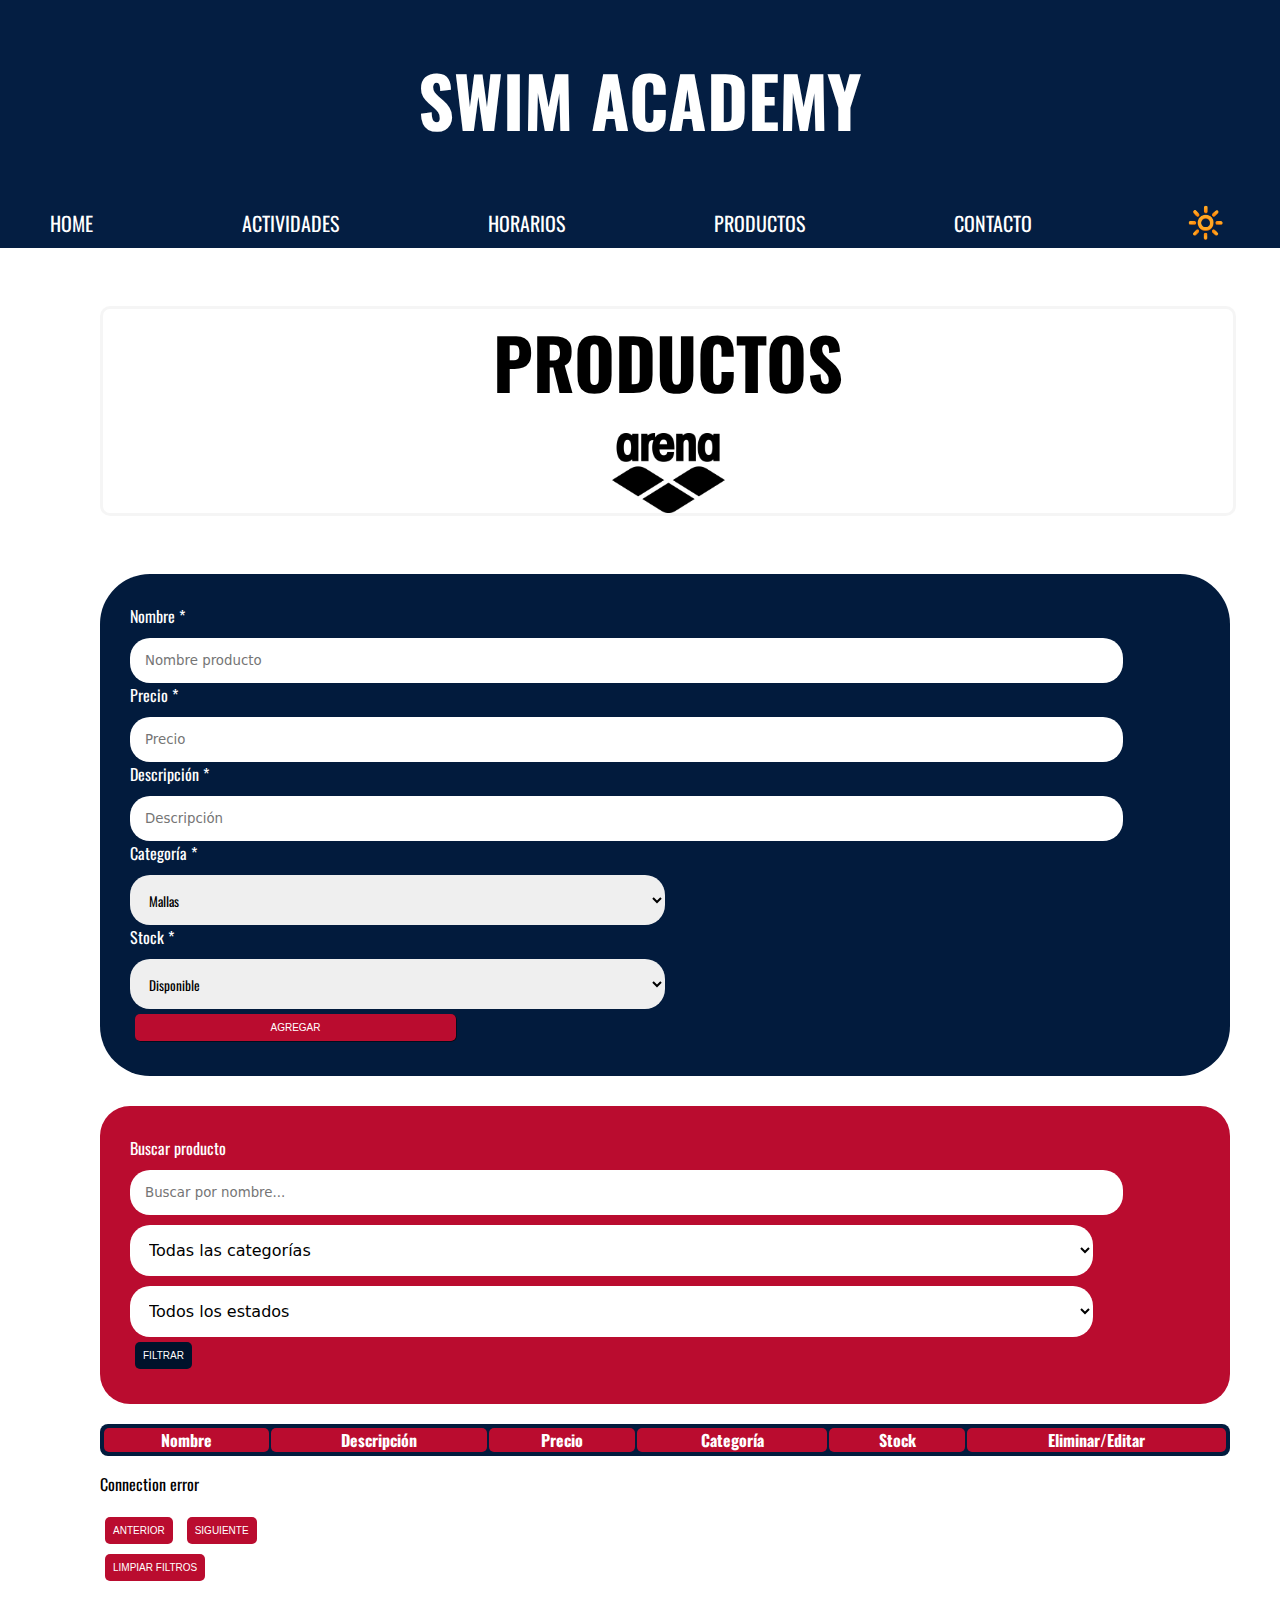
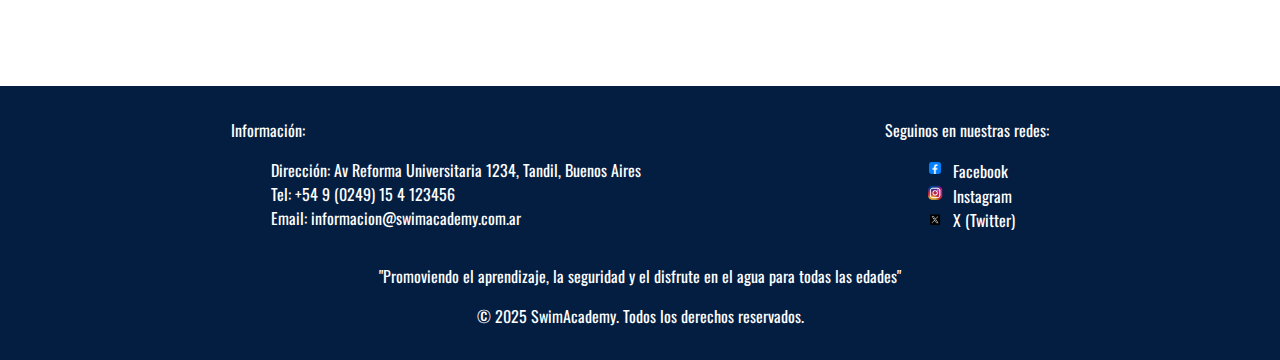
<file: PAGINA WEB TPE 1 II/productos.html>
<!DOCTYPE html>
<html lang="es">

<head>
    <meta charset="UTF-8">
    <meta name="viewport" content="width=device-width, initial-scale=1.0">
    <title>SwimAcademy - Productos</title>
    <link rel="stylesheet" href="css/style.css">
    <link rel="stylesheet" href="https://fonts.googleapis.com/css2?family=Oswald&display=swap">
</head>

<body>
    <header>
        <h1 id="h1Titulo">Swim Academy</h1>
        <img id="imgLogo" src="img/logo.png" alt="SwimAcademy Logo">
    </header>
    <nav id="stickyNav">
        <button id="menuToggle">☰</button>
        <ul class="ulNav" id="navLinks">
            <li><a href="index.html"> Home</a></li>
            <li><a href="actividades.html"> Actividades</a></li>
            <li><a href="horarios.html"> Horarios</a></li>
            <li><a href="productos.html"> Productos</a></li>
            <li><a href="contacto.html"> Contacto</a></li>
            <li> <button id="btnClaroOscuro"> 🔆 </button></li>
        </ul>
    </nav>

    <main>
        <section class="sectionMain" id="sectionProductos">
            <h2 class="tituloMain">Productos
                <img class="imgSponsor" src="img/logoSponsor.png" alt="arena">
            </h2>

        </section>

        <section id="divProductos">
            <form id="formProducto">
                <label for="nombre">Nombre *</label>
                <input type="text" id="nombre" name="nombre" placeholder="Nombre producto" required>
                <label for="precio">Precio *</label>
                <input type="number" id="precio" name="precio" placeholder="Precio" required>
                <label for="descripcion">Descripción *</label>
                <input type="text" id="descripcion" name="descripcion" placeholder="Descripción" required>
                <label for="categoria">Categoría *</label>
                <select id="categoria" name="categoria" required>
                    <option value="Mallas">Mallas</option>
                    <option value="Antiparras">Antiparras</option>
                    <option value="Bolsos / Mochilas">Bolsos / Mochilas</option>
                    <option value="Toallas">Toallas</option>
                    <option value="Accesorios">Accesorios</option>
                </select>
                <label>Stock *</label>
                <select id="stock" name="stock" required>
                    <option value="Disponible">Disponible</option>
                    <option value="Agotado">Agotado</option>
                </select>

                <button type="submit" id="btnAgregarProd">Agregar</button>
            </form>
        </section>

        <section>
            <div class="divFiltro">
                <form action="" id="formFiltro">
                <label for="filtroNombre">Buscar producto</label>
                <input type="text" id="filtroNombre" placeholder="Buscar por nombre...">
                <select id="filtroCategoria">
                    <option value="">Todas las categorías</option>
                    <option value="Mallas">Mallas</option>
                    <option value="Antiparras">Antiparras</option>
                    <option value="Toallas">Toallas</option>
                    <option value="Bolsos / Mochilas">Bolsos / Mochilas</option>
                    <option value="Accesorios">Accesorios</option>
                </select>

                <select id="filtroStock">
                    <option value="">Todos los estados</option>
                    <option value="Disponible">Disponible</option>
                    <option value="Agotado">Agotado</option>
                </select>

                <button type="submit" id="btnAplicarFiltros">Filtrar</button>
                </form>
            </div>

            <div id="loading">
                <table class="tablaProductos">
                    <thead>
                        <tr>
                            <th>Nombre</th>
                            <th>Descripción</th>
                            <th>Precio</th>
                            <th>Categoría</th>
                            <th>Stock</th>
                            <th>Eliminar/Editar</th>
                        </tr>
                    </thead>
                    <tbody id="tbodyProductos">

                    </tbody>
                </table>
            </div>
            
            <div>
                <p id="mje-paginacion"></p>
                <button id="btnAnterior">Anterior</button>
                <button id="btnSiguiente">Siguiente</button>
                <button  id="btnLimpiarFiltros">Limpiar Filtros</button>
            </div>

        </section>
    </main>

    <footer id="footer_">
        <section id="sectionFooter">
            <article>
                <p>Información: </p>
                <ul class="ulFooter">
                    <li>Dirección: Av Reforma Universitaria 1234, Tandil, Buenos Aires</li>
                    <li>Tel: +54 9 (0249) 15 4 123456</li>
                    <li>Email: informacion@swimacademy.com.ar</li>
                </ul>
            </article>
            <article>
                <p>Seguinos en nuestras redes:</p>
                <ul class="ulFooter">
                    <li><img class="logoFooter" src="img/facebook.png" alt="Logo Facebook">Facebook</li>
                    <li><img class="logoFooter" src="img/instagram.png" alt="Logo Instagram">Instagram</li>
                    <li><img class="logoFooter" src="img/twitter.png" alt="Logo Twitter X">X (Twitter)</li>
                </ul>
            </article>
        </section>
        <section id="sectionFooter2">
            <p>"Promoviendo el aprendizaje, la seguridad y el disfrute en el agua para todas las edades"</p>
            <p> © 2025 SwimAcademy. Todos los derechos reservados.</p>
        </section>
    </footer>
    <script src="js/barraNav.js"></script>
    <script src="js/productos.js"></script>
    <script src="js/temaClaroOscuro.js"></script>
</body>

</html>
</file>
<file: PAGINA WEB TPE 1 II/css/style.css>
/* .css Responsive: Mobile First */

/* Body y header*/

body {
    font-family: 'Oswald', sans-serif;
    width: 100%;
    margin: 0;
    padding: 0;
}
header {
    text-align: center;
    align-content: center;
    background-color:#041e42;
    color: white;
    margin-top: 0;
    margin-bottom: 0;
    height: auto;
}

#h1Titulo {
    display: none;
    text-transform: uppercase;
    font-size: 50px;
}
#imgLogo{
    padding: 10px;
    border-radius: 60px;
    margin: 0 auto;
    max-width: 100px
}
#sectionHeader {
    display: flex;
    flex-direction: column;
    align-items: center;
    padding: 0px;
    background-color:#ba0c2f ;
    text-align: center;
}
.imgPortada {
    width: 100%;
    height: auto;
    display: none;
}
.fraseDiv {
    text-transform: uppercase;
    width: 100%;
    font-size: 30px;
    text-shadow:1px 1px #000000;
}

/* Barra de navegación */
#stickyNav {
    display: flex;
    flex-direction: column;
    align-items: flex-start;
    background-color:#041e42;
}
#menuToggle {
    text-align: left;
    background: none;
    border: none;
    font-size: 2rem;
    color: white;
    cursor: pointer;
    background-color: #000000;
}
.ulNav {
    list-style: none;
    padding: 50px;
    margin: 0;
    display: none;
    flex-direction: column;
    gap: 1rem;
    width: 100%;
}
.ulNav li a, .ulNav li{
  text-decoration: none;
  text-transform: uppercase;
  color: white;
  font-size: 20px;
}
#btnClaroOscuro{
    background-color:#041e42;
    border-style: none;
    font-size: 30px;
}

/*Main*/
main{
    padding: 0 20px 40px 20px;
}
.textoNegrita{
    font-weight: bold;
}
.parrafoMain{
    font-size: 25px;
    text-align: justify;
}
article ul{
    list-style: square;
}
.article ul, article ol{
    font-size: 20px;
    padding-left: 50px;
}
.sectionMain{
    display:flex;
    justify-content: center;
}
.articleHome, .tituloMain{
    text-align: center;
    border-style: solid;
    border-color:#0000000a;
    border-radius: 10px;
    width: 100%;
}
.tituloMain {
    text-transform: uppercase;
    font-size: 40px;
}
.propuestaInfoHorario{
    display: flex;
    flex-direction: column;
    padding:10px;
}
.subtitulosHome, .h3sectionMain{ 
    text-transform: uppercase;
    font-size: 25px;
}
.imgHome{
    border-radius: 10px;
    width: 100%;
    height: auto;
}

/* Botones */

.buttonHome, .btnVerMas, #btnEnviarForm, #btnAgregarProd, .btnAccion, #btnAnterior, #btnSiguiente, .divFiltro button, #btnLimpiarFiltros{ 
    display: inline-block;
    width: 25%;
    margin: 5px;
    padding: 8px;
    background-color:#ba0c2f;
    color: white;
    text-decoration: none;
    text-transform: uppercase;
    border-radius: 5px;
}
.divFiltro button{
    background-color: #00122b;
}
.btnVerMas, #btnEnviarForm, #btnAgregarProd, .btnAccion, #btnAnterior, #btnSiguiente, .divFiltro button, #btnLimpiarFiltros{
    width: auto;
    height: auto;
    font-size: 10px;
    border-style: none;
    cursor: pointer;
}
#btnEnviarForm, #btnAgregarProd, .btnAccion{
    width: 30%;
    text-transform: uppercase;
    box-shadow: 0.5px 0.5px black;;
}
#btnAplicarFiltros, #btnLimpiarFiltros{
    display: block;
}

/*.css actividades.html */
.imgAct{
    width: 100%;
    border-radius: 20px;
}
.h3BtnAct{
    display: flex;
    align-items: center;
}

/*.css horarios.html*/

table{
    background-color: #021b3d;
    color: white;
    border-radius: 8px;
    margin-left: 30px;
    padding: 2px;
    width: 80%;
}
.theadHorarios, .tablaProductos th{
    background-color: #ba0c2f;
    color: white;
    border-radius: 8px;
}
th, td, .tablaProductos th {
    padding: 0 15px 0 15px;
    border-radius: 5px;
}
td{
    text-align: center;
    background-color: #ffffff;
    color: #021b3d;
    border-radius: 5px;
}

/*.css productos.html tabla*/
#sectionProductos{
    display: block;
}
.imgSponsor{
    width: 20%;
}
#loading {
  overflow-x: auto;
  width: 100%;
}
.btnAccion{
    display: block;
    width: 100%;
}
.divFiltro{
    color:white;
    background-color: #ba0c2f;
    padding: 30px;
    border-radius: 30px;
    margin-bottom: 20px;
}
.divFiltro select{
    font-size: inherit;
    background-color: white;
    border-radius: 20px;
}
.imgSponsor{
    display: block;
    margin-left: auto;
    margin-right: auto;
    margin-top: 20px;
}


/*.css contactos.html y productos.html*/
#divForm, #divProductos, #formProducto, .stock{
  display: flex;
  flex-direction: column;
}
.stock{
    width: 50%;
}

#formContacto, .ImgCaptcha, #formProducto{
    background-color:#021b3d;
    color: white;
    padding: 30px;
    border-radius: 50px 50px 0px 0px ;
}
#formProducto{
    border-radius: 50px 50px 50px 50px ;
    margin-bottom: 30px;

}
input, #nivel, textarea, #categoria, #stock, #filtroCategoria, #filtroStock{
    font-family: system-ui, -apple-system, "Segoe UI", Roboto, "Helvetica Neue", Arial, "Noto Sans", "Liberation Sans", sans-serif, "Apple Color Emoji", "Segoe UI Emoji", "Segoe UI Symbol", "Noto Color Emoji";
    width: 90%;
    padding: 15px;
    margin-top: 10px;
    border-style: none;
    border-radius: 20px;
}
#nivel, #categoria, #stock{
    display: block;
}
textarea{
    height: 100px;
    resize: none;
    border-radius: 15px;
    padding: 5px; 
}
.ImgCaptcha{
    background-color:#021b3d;
    border-radius: 0px 0px 50px 50px;
    height: 300px;
}
#imgAleatoria{
    width:100px;
    height: 100px;
}

/* Footer */
footer {
    background-color: #041e42;
    color: white;
    padding: 1rem;
}
#sectionFooter {
    display: flex;
    flex-direction: column;
    justify-content: space-evenly;
    gap: 30px;
}
.logoFooter {
    width: 20px;
    margin-right: 0.5rem;
}
#sectionFooter2 {
    text-align: center;
    margin-top: 1rem;
}
.ulFooter{
    list-style: none;
}

/*JAVASCRIPT*/
/*.css classList barraNav.js */
.ulNav.active {
  display: flex;
  width: auto;
}
/*.css classList temaClaroOscuro.js*/
main.oscuro, .tablaProductos.oscuro td {
  background-color: #121212;
  color: #f0f0f0;
  overflow-x: hidden;
}
.tablaProductos.oscuro{
    background-color: #ffffff;
  color: #f0f0f0;
}
.tablaProductos.oscuro th{
    background-color: #041e42;
}
.tablaProductos.oscuro td.gris{
    background-color: #4e4e4e;
}

/* .css mostrarOcultar.js */
.mostrar{
    display: block;
}
.ocultar{
    display: none;
}
#btnSiguiente.btnNone, #btnAnterior.btnNone{
    display: none;
}

/*----------*/
.gris{
    background-color: #4e4e4e;
    color: white;
}
/* Media Queries: pantallas mayores a 768px */
@media (min-width: 768px) {
    #h1Titulo {
        display: block;
        font-size: 70px;
    }
    .fraseDiv {
    width: 80%;
    padding-left: 50px;
    font-size: 50px;
}
    #imgLogo {
        display: none;
    }
    nav{
    background-color: #00122b;
}
    #stickyNav {
    position: sticky;
    top: 0;
    flex-direction: row;
    justify-content: space-between;
    align-items: center;
    height: 50px;
    }
    #menuToggle {
        display: none;
    }
    #btnClaroOscuro{
        cursor: pointer;
    }
   
    .ulNav {
    display: flex;
    flex-direction: row;
    justify-content: space-between;
    align-items: center;
    }
    .ulNav li a:hover{
    color: #ba0c2f;
    }
    #sectionHeader {
        flex-direction: row;
        justify-content: flex-end;
        text-align: left;
        height: 300px;
    }
    .imgPortada {
        display: block;
        height: inherit;
        width: auto;
    }
    main{
        padding: 0px 50px 100px 100px;
    }
    .propuestaInfoHorario{
        flex-direction: row;
        justify-content: space-around;
        flex-wrap: wrap;
    }
    .subtitulosHome{
        font-size: 20px;
    }
    .articleHome {
        width: 30%;
    }
    .tituloMain{
        font-size: 70px;
    }
    .parrafoMain{
        font-size: 40px;
    }
    .buttonHome{
        font-size: 10px;
    }
    article ol, .listaDesordenada, h4{
    font-size: 30px;
    padding-left: 50px;
    }
    h4{
        height: 80px;
        width: 80%;
    }
    .h3sectionMain{
        font-size: 40px;
    }
    .buttonHome:hover, #btnEnviarForm:hover, .btnAccion:hover, #btn-AgregarProd:hover, #btnAnterior:hover, #btnSiguiente:hover{
        text-decoration: underline;
        box-shadow: 1px 1px rgba(0, 0, 0, 0.352);
        
    }
    .sectionActividades{
    display: flex;
    width: 100%;
    text-align: justify;
    list-style: none;
    gap: 30px;
    margin:0% 5% 0% 5%;
    }
    .listaAct{
    display:flex;
    }
    .pDescripcionAct{
        text-align: justify;
        font-size: 20px;
        width: 100%;
        height: 100px;
    }
    .articleActividades{
    flex:1;
    }
    .imgSponsor{
        width: 10%;
    }

    .tablaProductos{
        width: 100%;
        margin-left: 0px;
    }
    .tablaProductos td{
        text-align: left;
    }
    #formProductos{
        display: flex;
    }
    #categoria, #stock{
        font-family: inherit;
        width: 50%;
        height: 50px;
    }
    #divForm{
        align-items: center;
    }
    #formContacto, .ImgCaptcha{
        flex-direction: column;
        width: 40%;
    }
    #sectionFooter {
        flex-direction: row;
        justify-content: space-evenly;
    }
    #sectionFooter2 img {
        display: inline;
    }
}


@media (min-width: 1024px) {
    .fraseDiv {
    font-size: 70px;
    }
    .buttonHome{
        font-size: 15px;
    }
    .imgAct{
        width: 450px;
        height: 300px;
    }
    .pDescripcionAct{
        text-align: justify;
        font-size: 20px;
        width: 450px;
        height: 100px;
    }
    #sectionActividadAdultos, #sectionActividadNiños, #sectionActividadComp {
        display: flex;
        flex-direction: row;
        width: 100%;
        gap:30px;
    }
    #sectionActividadAdultos.ocultar, #sectionActividadNiños.ocultar, #sectionActividadComp.ocultar{
        display: none;
    }
}
</file>
